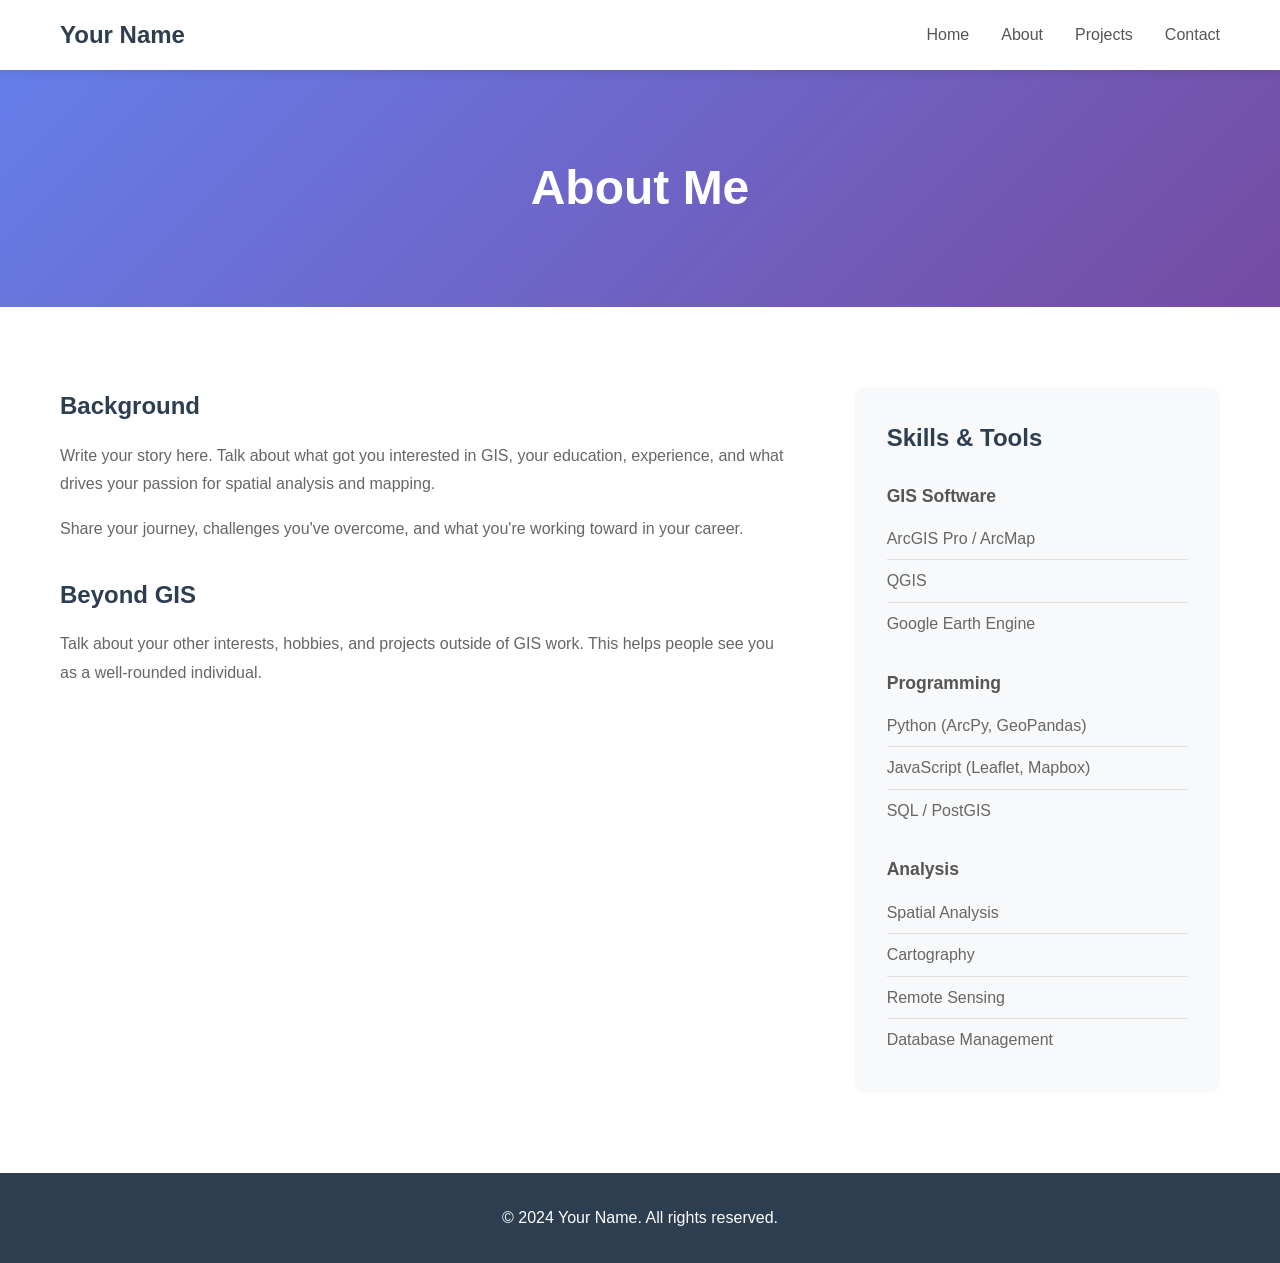
<file: about.html>
<!DOCTYPE html>
<html lang="en">
<head>
    <meta charset="UTF-8">
    <meta name="viewport" content="width=device-width, initial-scale=1.0">
    <title>About - Your Name</title>
    <link rel="stylesheet" href="style.css">
</head>
<body>
    <nav class="navbar">
        <div class="container">
            <div class="nav-brand">Your Name</div>
            <ul class="nav-links">
                <li><a href="index.html">Home</a></li>
                <li><a href="about.html">About</a></li>
                <li><a href="projects.html">Projects</a></li>
                <li><a href="index.html#contact">Contact</a></li>
            </ul>
        </div>
    </nav>

    <section class="about-hero">
        <div class="container">
            <h1>About Me</h1>
        </div>
    </section>

    <section class="about-content">
        <div class="container">
            <div class="about-grid">
                <div class="about-text">
                    <h2>Background</h2>
                    <p>Write your story here. Talk about what got you interested in GIS, your education, experience, and what drives your passion for spatial analysis and mapping.</p>
                    
                    <p>Share your journey, challenges you've overcome, and what you're working toward in your career.</p>

                    <h2>Beyond GIS</h2>
                    <p>Talk about your other interests, hobbies, and projects outside of GIS work. This helps people see you as a well-rounded individual.</p>
                </div>
                
                <div class="skills-section">
                    <h2>Skills & Tools</h2>
                    <div class="skills">
                        <h3>GIS Software</h3>
                        <ul>
                            <li>ArcGIS Pro / ArcMap</li>
                            <li>QGIS</li>
                            <li>Google Earth Engine</li>
                        </ul>

                        <h3>Programming</h3>
                        <ul>
                            <li>Python (ArcPy, GeoPandas)</li>
                            <li>JavaScript (Leaflet, Mapbox)</li>
                            <li>SQL / PostGIS</li>
                        </ul>

                        <h3>Analysis</h3>
                        <ul>
                            <li>Spatial Analysis</li>
                            <li>Cartography</li>
                            <li>Remote Sensing</li>
                            <li>Database Management</li>
                        </ul>
                    </div>
                </div>
            </div>
        </div>
    </section>

    <footer>
        <p>&copy; 2024 Your Name. All rights reserved.</p>
    </footer>
</body>
</html>
</file>
<file: style.css>
/* Reset and Base Styles */
* {
    margin: 0;
    padding: 0;
    box-sizing: border-box;
}

body {
    font-family: -apple-system, BlinkMacSystemFont, 'Segoe UI', Roboto, Oxygen, Ubuntu, Cantarell, sans-serif;
    line-height: 1.6;
    color: #333;
}

.container {
    max-width: 1200px;
    margin: 0 auto;
    padding: 0 20px;
}

/* Navigation */
.navbar {
    background: #fff;
    box-shadow: 0 2px 10px rgba(0,0,0,0.1);
    position: sticky;
    top: 0;
    z-index: 100;
}

.navbar .container {
    display: flex;
    justify-content: space-between;
    align-items: center;
    padding: 1rem 20px;
}

.nav-brand {
    font-size: 1.5rem;
    font-weight: bold;
    color: #2c3e50;
}

.nav-links {
    display: flex;
    list-style: none;
    gap: 2rem;
}

.nav-links a {
    text-decoration: none;
    color: #555;
    transition: color 0.3s;
}

.nav-links a:hover {
    color: #3498db;
}

/* Hero Section */
.hero {
    background: linear-gradient(135deg, #667eea 0%, #764ba2 100%);
    color: white;
    padding: 100px 0;
    text-align: center;
}

.hero h1 {
    font-size: 3rem;
    margin-bottom: 1rem;
}

.hero h2 {
    font-size: 1.5rem;
    font-weight: 400;
    margin-bottom: 1rem;
}

.hero p {
    font-size: 1.2rem;
    margin-bottom: 2rem;
    opacity: 0.9;
}

.highlight {
    color: #ffd700;
}

.btn {
    display: inline-block;
    padding: 12px 30px;
    background: white;
    color: #667eea;
    text-decoration: none;
    border-radius: 5px;
    font-weight: bold;
    transition: transform 0.3s, box-shadow 0.3s;
}

.btn:hover {
    transform: translateY(-2px);
    box-shadow: 0 5px 15px rgba(0,0,0,0.2);
}

.btn-small {
    display: inline-block;
    padding: 8px 20px;
    background: #3498db;
    color: white;
    text-decoration: none;
    border-radius: 5px;
    font-size: 0.9rem;
    transition: background 0.3s;
}

.btn-small:hover {
    background: #2980b9;
}

/* Featured Projects Section */
.featured-projects {
    padding: 80px 0;
    background: #f8f9fa;
}

.featured-projects h2 {
    text-align: center;
    font-size: 2.5rem;
    margin-bottom: 3rem;
    color: #2c3e50;
}

.projects-grid {
    display: grid;
    grid-template-columns: repeat(auto-fit, minmax(300px, 1fr));
    gap: 2rem;
}

.project-card {
    background: white;
    border-radius: 10px;
    overflow: hidden;
    box-shadow: 0 5px 15px rgba(0,0,0,0.1);
    transition: transform 0.3s, box-shadow 0.3s;
}

.project-card:hover {
    transform: translateY(-5px);
    box-shadow: 0 10px 25px rgba(0,0,0,0.15);
}

.project-card img {
    width: 100%;
    height: 200px;
    object-fit: cover;
}

.project-card h3 {
    padding: 1.5rem 1.5rem 0.5rem;
    color: #2c3e50;
}

.project-card p {
    padding: 0 1.5rem 1rem;
    color: #666;
}

.project-card .link {
    display: block;
    padding: 0 1.5rem 1.5rem;
    color: #3498db;
    text-decoration: none;
    font-weight: 500;
}

/* Contact Section */
.contact {
    padding: 80px 0;
    text-align: center;
    background: white;
}

.contact h2 {
    font-size: 2.5rem;
    margin-bottom: 1rem;
    color: #2c3e50;
}

.contact p {
    font-size: 1.2rem;
    color: #666;
    margin-bottom: 2rem;
}

.contact-links {
    display: flex;
    justify-content: center;
    gap: 2rem;
}

.contact-links a {
    padding: 12px 30px;
    background: #3498db;
    color: white;
    text-decoration: none;
    border-radius: 5px;
    transition: background 0.3s;
}

.contact-links a:hover {
    background: #2980b9;
}

/* About Page */
.about-hero, .projects-hero {
    background: linear-gradient(135deg, #667eea 0%, #764ba2 100%);
    color: white;
    padding: 80px 0;
    text-align: center;
}

.about-hero h1, .projects-hero h1 {
    font-size: 3rem;
}

.projects-hero p {
    font-size: 1.2rem;
    opacity: 0.9;
    margin-top: 1rem;
}

.about-content {
    padding: 80px 0;
}

.about-grid {
    display: grid;
    grid-template-columns: 2fr 1fr;
    gap: 4rem;
}

.about-text h2 {
    color: #2c3e50;
    margin-bottom: 1rem;
    margin-top: 2rem;
}

.about-text h2:first-child {
    margin-top: 0;
}

.about-text p {
    color: #666;
    margin-bottom: 1rem;
    line-height: 1.8;
}

.skills-section {
    background: #f8f9fa;
    padding: 2rem;
    border-radius: 10px;
}

.skills-section h2 {
    color: #2c3e50;
    margin-bottom: 1.5rem;
}

.skills h3 {
    color: #555;
    margin-top: 1.5rem;
    margin-bottom: 0.5rem;
    font-size: 1.1rem;
}

.skills ul {
    list-style: none;
    padding-left: 0;
}

.skills li {
    padding: 0.5rem 0;
    color: #666;
    border-bottom: 1px solid #e0e0e0;
}

.skills li:last-child {
    border-bottom: none;
}

/* Projects Page */
.all-projects {
    padding: 80px 0;
}

.all-projects h2 {
    font-size: 2rem;
    color: #2c3e50;
    margin-bottom: 2rem;
    margin-top: 3rem;
}

.all-projects h2:first-child {
    margin-top: 0;
}

.project-detail {
    display: grid;
    grid-template-columns: 1fr 1fr;
    gap: 3rem;
    margin-bottom: 4rem;
    padding-bottom: 4rem;
    border-bottom: 1px solid #e0e0e0;
}

.project-detail:last-of-type {
    border-bottom: none;
}

.project-detail img {
    width: 100%;
    border-radius: 10px;
    box-shadow: 0 5px 15px rgba(0,0,0,0.1);
}

.project-info h3 {
    color: #2c3e50;
    font-size: 1.8rem;
    margin-bottom: 0.5rem;
}

.project-tags {
    color: #3498db;
    font-size: 0.9rem;
    margin-bottom: 1rem;
    font-weight: 500;
}

.project-info p {
    color: #666;
    line-height: 1.8;
    margin-bottom: 1.5rem;
}

.other-projects-grid {
    display: grid;
    grid-template-columns: repeat(auto-fit, minmax(300px, 1fr));
    gap: 2rem;
    margin-top: 2rem;
}

/* Footer */
footer {
    background: #2c3e50;
    color: white;
    text-align: center;
    padding: 2rem 0;
}

/* Responsive Design */
@media (max-width: 768px) {
    .nav-links {
        gap: 1rem;
        font-size: 0.9rem;
    }
    
    .hero h1 {
        font-size: 2rem;
    }
    
    .hero h2 {
        font-size: 1.2rem;
    }
    
    .about-grid {
        grid-template-columns: 1fr;
    }
    
    .project-detail {
        grid-template-columns: 1fr;
    }
    
    .contact-links {
        flex-direction: column;
        align-items: center;
    }
}
</file>
